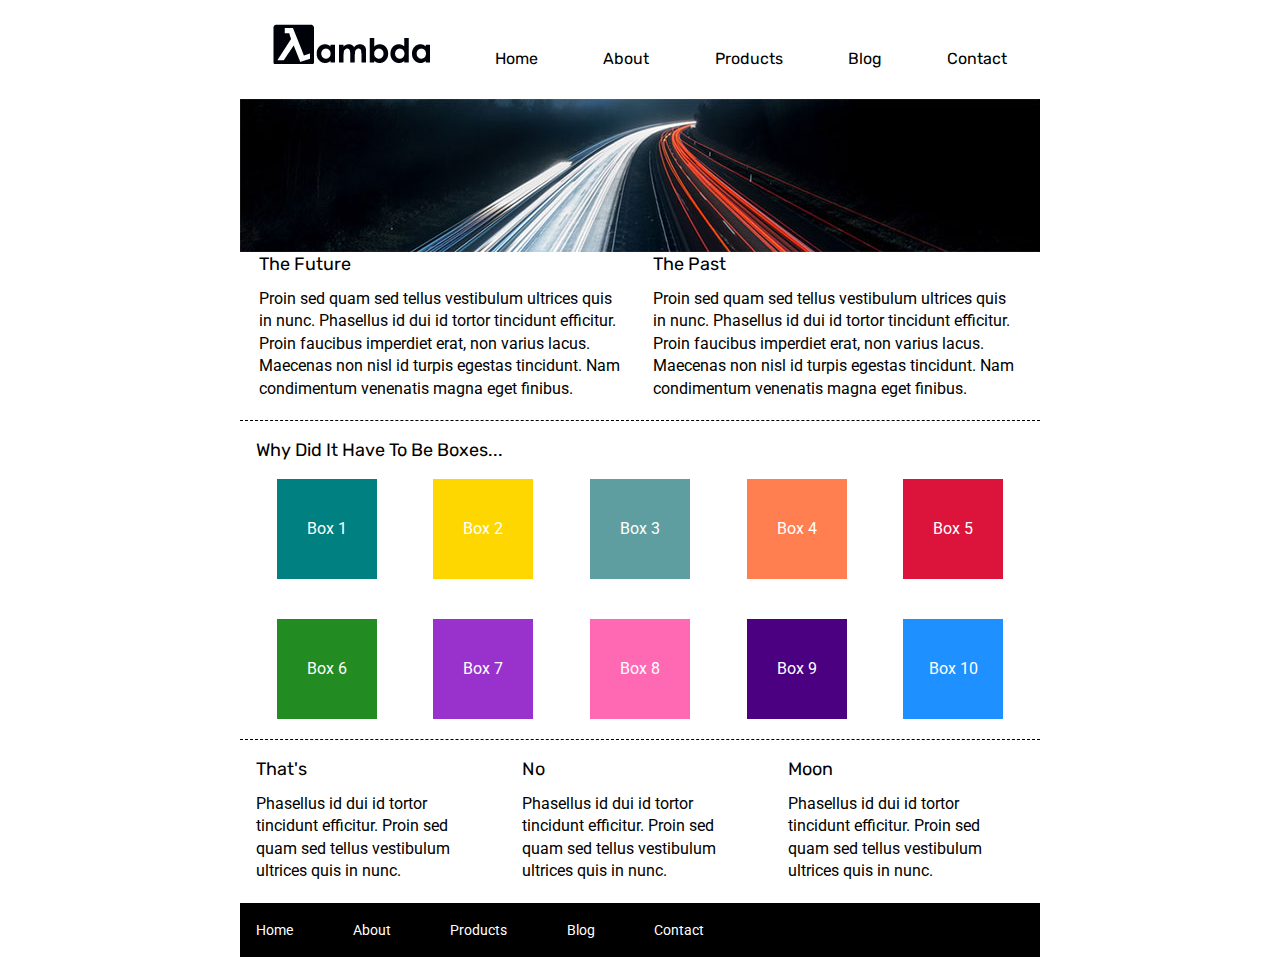
<file: index.html>
<!doctype html>

<html lang="en">
<head>
  <meta charset="utf-8">

  <title>Sprint Challenge - Home</title>

  <link href="https://fonts.googleapis.com/css?family=Roboto|Rubik" rel="stylesheet">
  <link rel="stylesheet" href="./css/index.css">

</head>

<body>
    <div class="container">
   
        <header>
            <nav class="top-navbar">
                <a href="#"><img src="./img/lambda-black.png" alt=""></a>
                <a href="Home">Home</a>
                <a href="./about.html">About</a>
                <a href="">Products</a>
                <a href="">Blog</a>
                <a href="">Contact</a>
            </nav>
            <img class="nav-img" src="./img/jumbo.jpg" alt="">
        </header>
        <section class="top-content">
            <div class="text-container">
                <h2>The Future</h2>
                <p>Proin sed quam sed tellus vestibulum ultrices quis in nunc. Phasellus id dui id tortor tincidunt efficitur. Proin faucibus imperdiet erat, non varius lacus. Maecenas non nisl id turpis egestas tincidunt. Nam condimentum venenatis magna eget finibus.</p>
            </div>
            <div class="text-container">
                <h2>The Past</h2>
                <p>Proin sed quam sed tellus vestibulum ultrices quis in nunc. Phasellus id dui id tortor tincidunt efficitur. Proin faucibus imperdiet erat, non varius lacus. Maecenas non nisl id turpis egestas tincidunt. Nam condimentum venenatis magna eget finibus.</p>
            </div>
        </section>
        
        <section class="middle-content">
        
            <h2>Why Did It Have To Be Boxes...</h2>
            
            <div class="boxes">
                <div class="box box1">Box 1</div>
                <div class="box box2">Box 2</div>
                <div class="box box3">Box 3</div>
                <div class="box box4">Box 4</div>
                <div class="box box5">Box 5</div>
                <div class="box box6">Box 6</div>
                <div class="box box7">Box 7</div>
                <div class="box box8">Box 8</div>
                <div class="box box9">Box 9</div>
                <div class="box box10">Box 10</div>
            </div>
        
        </section>

        <section class="bottom-content">

            <div class="text-container">
                <h2>That's</h2>
                <p>Phasellus id dui id tortor tincidunt efficitur. Proin sed quam sed tellus vestibulum ultrices quis in nunc.</p>
            </div>
            <div class="text-container">
                <h2>No</h2>
                <p>Phasellus id dui id tortor tincidunt efficitur. Proin sed quam sed tellus vestibulum ultrices quis in nunc.</p>
            </div>
            <div class="text-container">
                <h2>Moon</h2>
                <p>Phasellus id dui id tortor tincidunt efficitur. Proin sed quam sed tellus vestibulum ultrices quis in nunc.</p>
            </div>

        </section>
        
        <footer>
            <nav>
                <a href="#">Home</a>
                <a href="#">About</a>
                <a href="#">Products</a>
                <a href="#">Blog</a>
                <a href="#">Contact</a>
            </nav>
        </footer>
    </div><!-- container -->        
</body>
</html>
</file>
<file: css/index.css>
/* http://meyerweb.com/eric/tools/css/reset/ 
   v2.0 | 20110126
   License: none (public domain)
*/

html, body, div, span, applet, object, iframe,
h1, h2, h3, h4, h5, h6, p, blockquote, pre,
a, abbr, acronym, address, big, cite, code,
del, dfn, em, img, ins, kbd, q, s, samp,
small, strike, strong, sub, sup, tt, var,
b, u, i, center,
dl, dt, dd, ol, ul, li,
fieldset, form, label, legend,
table, caption, tbody, tfoot, thead, tr, th, td,
article, aside, canvas, details, embed, 
figure, figcaption, footer, header, hgroup, 
menu, nav, output, ruby, section, summary,
time, mark, audio, video {
	margin: 0;
	padding: 0;
	border: 0;
	font-size: 100%;
	font: inherit;
	vertical-align: baseline;
}
/* HTML5 display-role reset for older browsers */
article, aside, details, figcaption, figure, 
footer, header, hgroup, menu, nav, section {
	display: block;
}
body {
	line-height: 1;
}
ol, ul {
	list-style: none;
}
blockquote, q {
	quotes: none;
}
blockquote:before, blockquote:after,
q:before, q:after {
	content: '';
	content: none;
}
table {
	border-collapse: collapse;
	border-spacing: 0;
}

* {
    box-sizing: border-box;
}

html, body {
    height: 100%;
    font-family: 'Roboto', sans-serif;
}

h1, h2, h3, h4, h5 {
    font-size: 18px;
    margin-bottom: 15px;
    font-family: 'Rubik', sans-serif;
}

p {
    line-height: 1.4;
}
.container {
    width: 800px;
    margin: 0 auto;
}


.top-navbar{
    display: flex;
    justify-content: space-around;
    align-items: baseline;
    width: 800px;
    

    


}

.top-navbar a{
    text-decoration: none;
    font-family: 'Rubik', sans-serif;
    color: black;
    margin-bottom: 4%;
    margin-top: 3%;
    
}


.nav-img {
    width: 800px;
}

section.middle-content div.boxes .box1{
    background:teal;
} 
section.middle-content div.boxes .box2{
    background-color: gold;
}
section.middle-content div.boxes .box3{
    background-color: cadetblue;
} 
section.middle-content div.boxes .box4{
    background-color: coral;
}
section.middle-content div.boxes .box5{
    background-color: crimson;
} 
section.middle-content div.boxes .box6{
    background-color:forestgreen ;
} 
section.middle-content div.boxes .box7{
    background-color: darkorchid;
}
section.middle-content div.boxes .box8{
    background-color: hotpink ;
} 
section.middle-content div.boxes .box9{
    background-color:indigo ;
} 
section.middle-content div.boxes .box10{
    background-color:dodgerblue ;
}
.top-content {
    display: flex;
    flex-wrap: wrap;
    justify-content: space-evenly;
    margin-bottom: 20px;
    border-bottom: 1px dashed black;
}

.top-content .text-container {
    width: 48%;
    padding: 0 1%;
    padding-bottom: 20px;  
}

.middle-content {
    margin-bottom: 20px;
    border-bottom: 1px dashed black;
}

.middle-content h2 {
    padding: 0 2%;
    margin-bottom: 0;
}

.middle-content .boxes {
    display: flex;
    flex-wrap: wrap;
    justify-content: space-evenly;
}

.middle-content .boxes .box {
    width: 12.5%;
    height: 100px;
    background: black;
    margin: 20px 2.5%;
    color: white;
    display: flex;
    align-items: center;
    justify-content: center;
}

.bottom-content {
    display: flex;
    margin: 0 2% 20px;
    justify-content: space-around;
}

.bottom-content .text-container {
    padding-right: 4%;
}

.bottom-content .text-container:last-child {
    padding-right: 0;
}

footer {
    width: 100%;
    background: black;
}

footer nav {
    width: 60%;
    display: flex;
    justify-content: space-between;
    align-items: center;
    padding: 20px 2%;
    font-size: 14px;
}

footer nav a {
    color: white;
    text-decoration: none;
}

/* about.html */

#section-top{
    margin-top: 3%;
    margin-bottom: 3%;
    border-bottom: dashed thin;
    display: flex;
    flex-direction: column;

    
}

#section-top p{
    margin-bottom: 3%;

}
#section-top img{
    border-bottom: dashed thin;
}

#section-middle{
    display: flex;
    justify-content: space-between;
    flex-wrap: wrap;
    
}

.minisections{
    display: flex;
    flex-direction: column;
    flex-basis: 30%;
    margin-right: 3%;
    margin-bottom: 2%;
    border-bottom: thin dashed;
    
    

}
button{
    display: flex;
    background-color: white;
    border: 1px solid black;
    padding: 3px 25px;
    border-radius: 4px;
    margin-bottom: 4%;
    width: 33%;


}



#section-middle h2{
    margin-top: 3%;;
    
}

#section-middle p{
    margin-bottom: 3%;

}

#section-bottom{

}

#section-bottom h2{
    margin-top: 5%;
}

#section-bottom p{

    margin-bottom: 5%;
}
</file>
